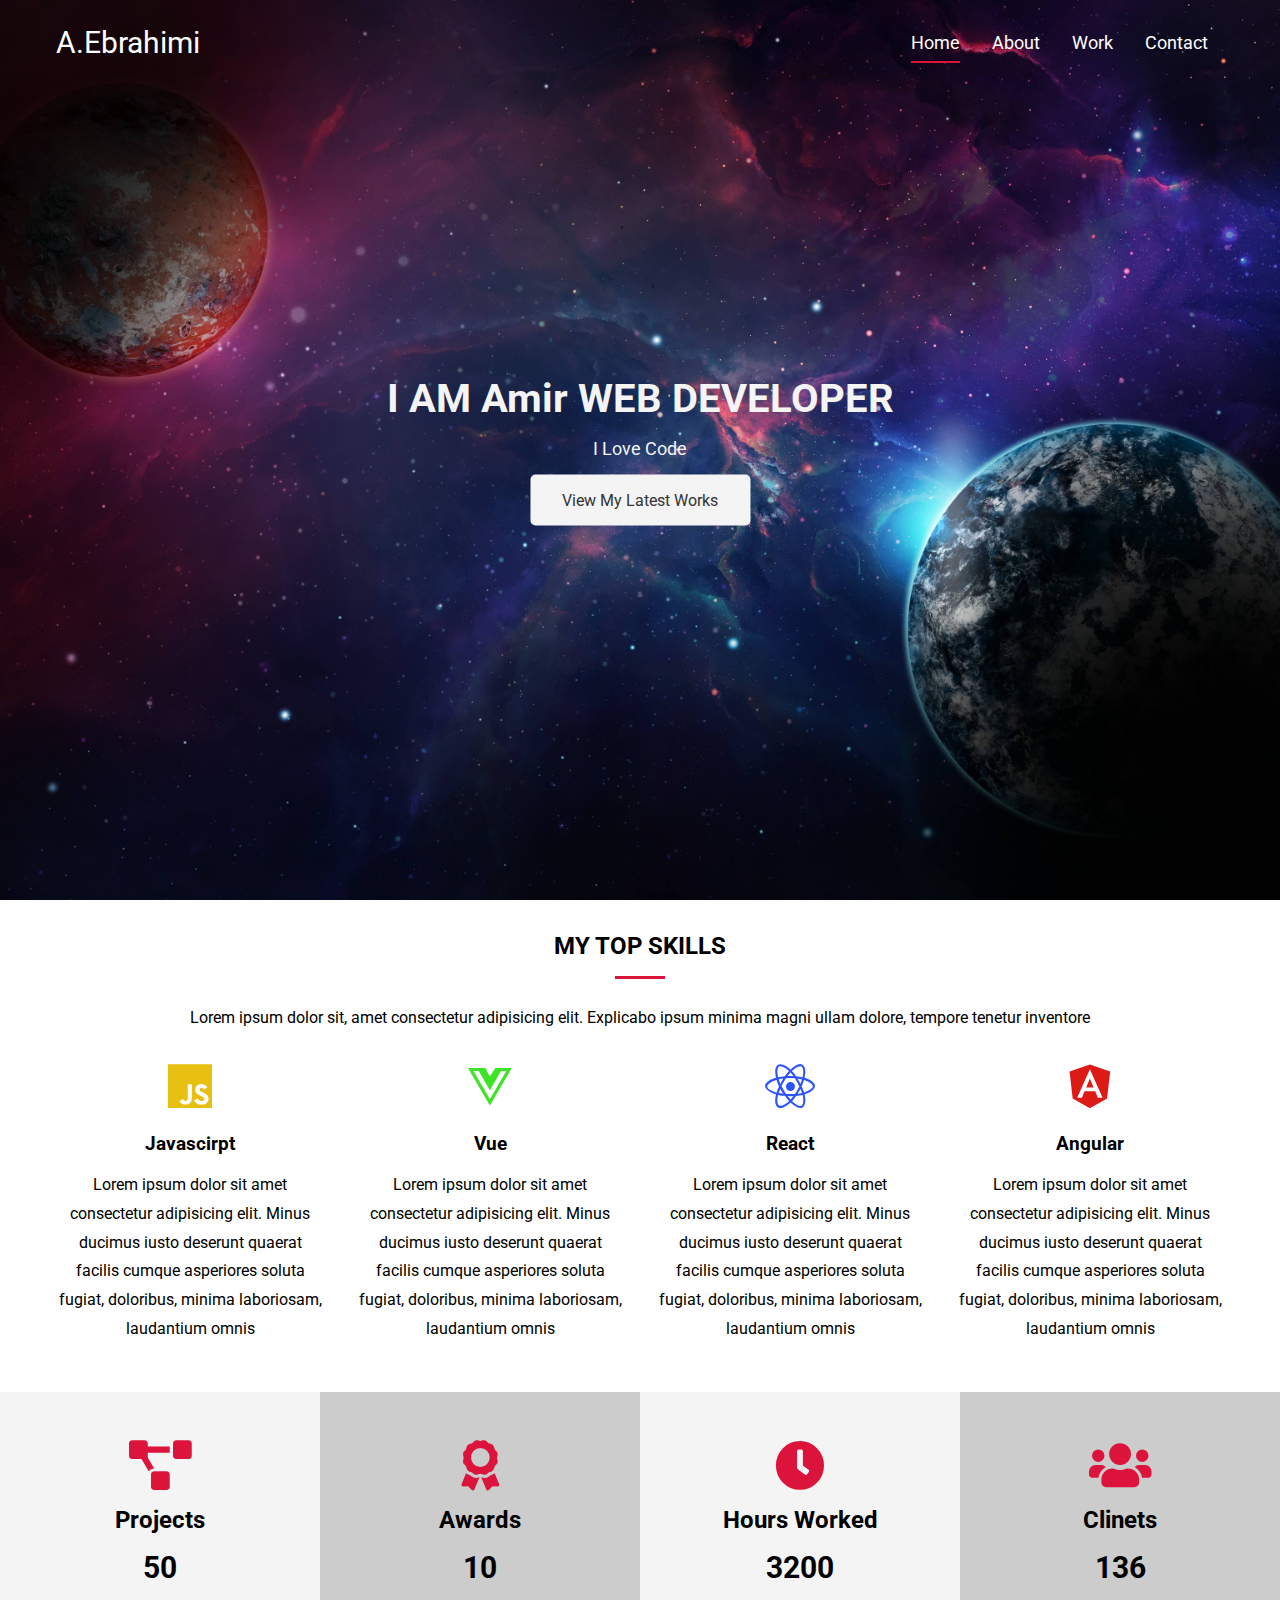
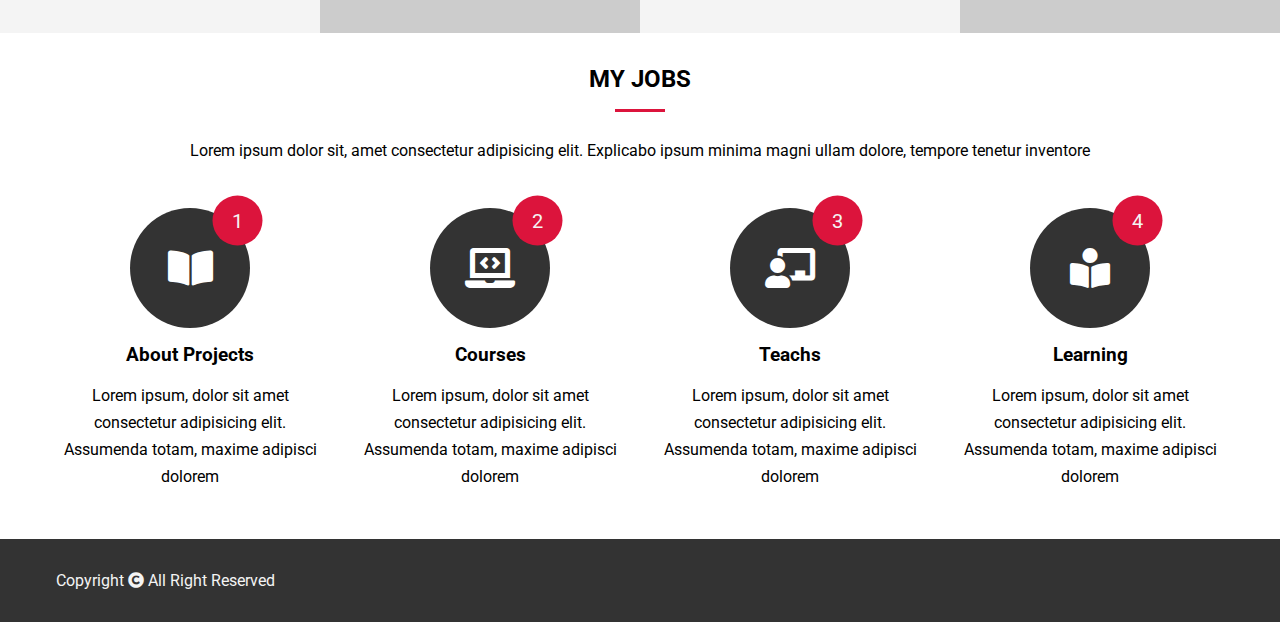
<file: index.html>
<!DOCTYPE html>
<html lang="en">
  <head>
    <meta charset="UTF-8" />
    <meta http-equiv="X-UA-Compatible" content="IE=edge" />
    <meta name="viewport" content="width=device-width, initial-scale=1.0" />
    <title>Amir Ebrahimi | Web Developer</title>
    <link rel="icon" href="sass.png">
    <link
      rel="stylesheet"
      href="https://cdnjs.cloudflare.com/ajax/libs/font-awesome/5.15.2/css/all.min.css"
    />
    <link rel="preconnect" href="https://fonts.gstatic.com" />
    <link
      href="https://fonts.googleapis.com/css2?family=Roboto&display=swap"
      rel="stylesheet"
    />
    <link rel="stylesheet" href="css/main.css" />
  </head>
  <body>
    <!-- Header -->
    <header class="header">
      <!-- nav -->
      <nav class="nav">
        <div class="container">
          <!-- Website Logo -->
          <a class="logo" href="index.html">A.Ebrahimi</a>
          <!-- Website Menu -->
          <ul>
            <li>
              <a href="index.html" class="current">Home</a>
            </li>
            <li>
              <a href="about.html">About</a>
            </li>
            <li>
              <a href="work.html">Work</a>
            </li>
            <li>
              <a href="contact.html">Contact</a>
            </li>
          </ul>
        </div>
      </nav>
      <section class="header-content text-center">
        <h1>I AM Amir WEB DEVELOPER</h1>
        <p>I Love Code</p>
        <a class="btn-light" href="work.html">View My Latest Works</a>
      </section>
    </header>
    <!-- main -->
    <main class="main">
      <!-- my skils -->
      <section class="my-skills text-center">
        <!-- my skills -->
        <div class="container">
          <h2 class="section-title">MY TOP SKILLS</h2>
          <p>
            Lorem ipsum dolor sit, amet consectetur adipisicing elit. Explicabo
            ipsum minima magni ullam dolore, tempore tenetur inventore
          </p>
          <!-- skills col -->
          <div class="skill-cols">
            <!-- skill single -->
            <div class="skill-single">
              <div class="skill-icon skill-icon-js">
                <i class="fab fa-js"></i>
              </div>
              <h3 class="skill-title">Javascirpt</h3>
              <p class="skill-description">
                Lorem ipsum dolor sit amet consectetur adipisicing elit. Minus
                ducimus iusto deserunt quaerat facilis cumque asperiores soluta
                fugiat, doloribus, minima laboriosam, laudantium omnis
              </p>
            </div>
                        <!-- skill single -->
                        <div class="skill-single">
                          <div class="skill-icon skill-icon-vue">
                            <i class="fab fa-vuejs"></i>
                          </div>
                          <h3 class="skill-title">Vue</h3>
                          <p class="skill-description">
                            Lorem ipsum dolor sit amet consectetur adipisicing elit. Minus
                            ducimus iusto deserunt quaerat facilis cumque asperiores soluta
                            fugiat, doloribus, minima laboriosam, laudantium omnis 
                          </p>
                        </div>
                                    <!-- skill single -->
            <div class="skill-single">
              <div class="skill-icon skill-icon-react">
                <i class="fab fa-react"></i>
              </div>
              <h3 class="skill-title">React</h3>
              <p class="skill-description">
                Lorem ipsum dolor sit amet consectetur adipisicing elit. Minus
                ducimus iusto deserunt quaerat facilis cumque asperiores soluta
                fugiat, doloribus, minima laboriosam, laudantium omnis 
              </p>
            </div>
                        <!-- skill single -->
                        <div class="skill-single">
                          <div class="skill-icon skill-icon-angular">
                            <i class="fab fa-angular"></i>
                          </div>
                          <h3 class="skill-title">Angular</h3>
                          <p class="skill-description">
                            Lorem ipsum dolor sit amet consectetur adipisicing elit. Minus
                            ducimus iusto deserunt quaerat facilis cumque asperiores soluta
                            fugiat, doloribus, minima laboriosam, laudantium omnis 
                          </p>
                        </div>
          </div>
          
          </div>
          <!-- what did i -->
          <div class="what-did">
            <div>
              <i class="fa fa-project-diagram"></i>
              <p>Projects</p>
              <span>50</span>
            </div>
            <div>
              <i class="fa fa-award"></i>
              <p>Awards</p>
              <span>10</span>
            </div>
            <div>
              <i class="fa fa-clock"></i>
              <p>Hours Worked</p>
              <span>3200</span>
            </div>
            <div>
              <i class="fa fa-users"></i>
              <p>Clinets</p>
              <span>136</span>
            </div>
          </div>
        </div>
      </section>
      <!-- My JOBS -->
      <section class="my-jobs text-center">
        <div class="container">
          <h2 class="section-title">MY JOBS</h2>
          <p>
            Lorem ipsum dolor sit, amet consectetur adipisicing elit. Explicabo
            ipsum minima magni ullam dolore, tempore tenetur inventore
          </p>
          <!-- jobs wrapper -->
          <div class="jobs-wrapper py-3">
            <!-- single job -->
            <div class="single-job">
              <div class="single-job-icon">
                <i class="fas fa-book-open	"></i>
                <span>1</span>
              </div>
              <h3 class="single-job-title">
                About Projects
              </h3>
              <p class="single-job-description">
                Lorem ipsum, dolor sit amet consectetur adipisicing elit. Assumenda totam, maxime adipisci dolorem 
              </p>
            </div>
            <!-- single job -->
            <div class="single-job">
              <div class="single-job-icon">
                <i class="fas fa-laptop-code	"></i>
                <span>2</span>
              </div>
              <h3 class="single-job-title">
                Courses
              </h3>
              <p class="single-job-description">
                Lorem ipsum, dolor sit amet consectetur adipisicing elit. Assumenda totam, maxime adipisci dolorem 
              </p>
            </div>
            <!-- single job -->
            <div class="single-job">
              <div class="single-job-icon">
                <i class="fas fa-chalkboard-teacher	"></i>
                <span>3</span>
              </div>
              <h3 class="single-job-title">
                Teachs
              </h3>
              <p class="single-job-description">
                Lorem ipsum, dolor sit amet consectetur adipisicing elit. Assumenda totam, maxime adipisci dolorem 
              </p>
            </div>
            <!-- single job -->
            <div class="single-job">
              <div class="single-job-icon">
                <i class="fas fa-book-reader	"></i>
                <span>4</span>
              </div>
              <h3 class="single-job-title">
                Learning
              </h3>
              <p class="single-job-description">
                Lorem ipsum, dolor sit amet consectetur adipisicing elit. Assumenda totam, maxime adipisci dolorem 
              </p>
            </div>
          </div>
        </div>
      </section>
    </main>
    <footer class="footer">
      <div class="container">
        Copyright <i class="fa fa-copyright"></i> All Right Reserved 
      </div>
    </footer>
  </body>
</html>
</file>
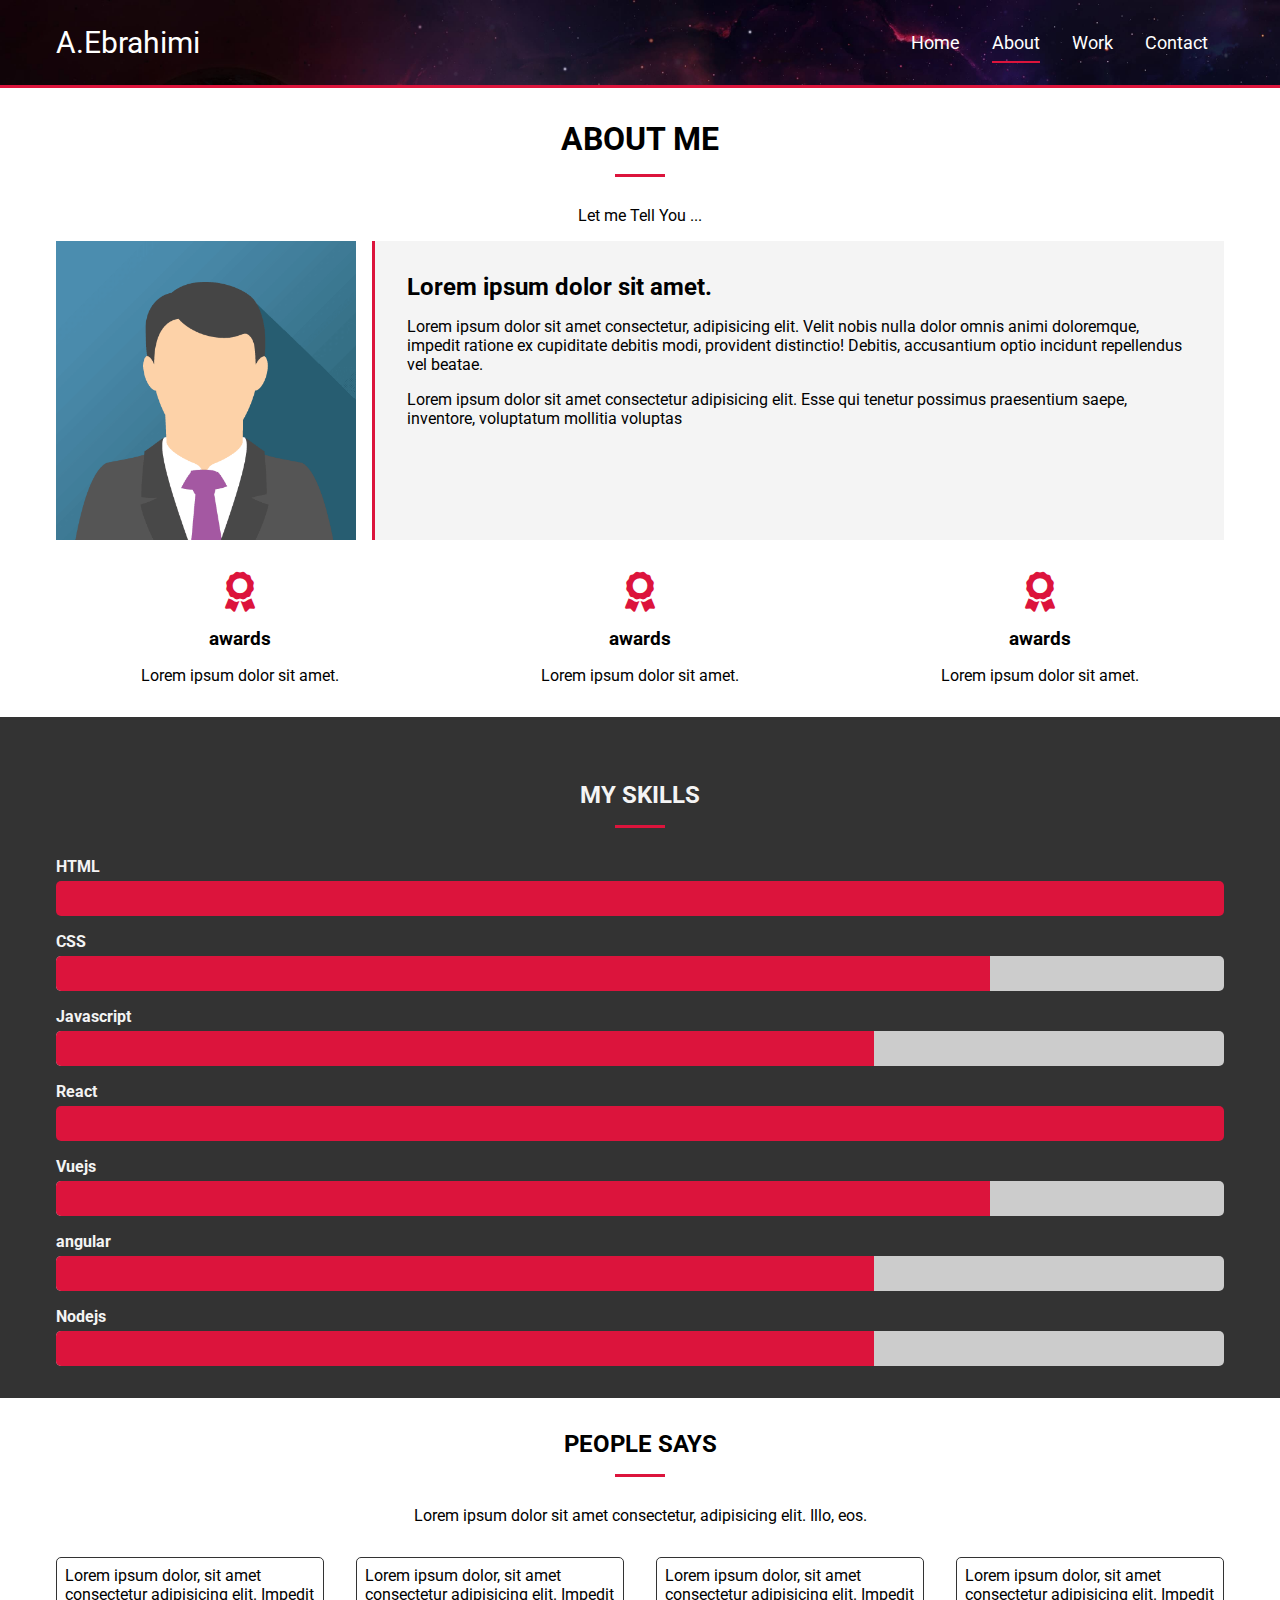
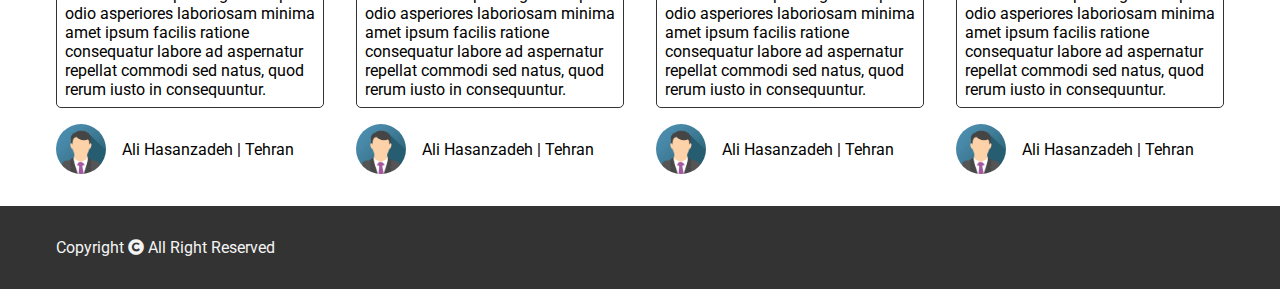
<file: about.html>
<!DOCTYPE html>
<html lang="en">
  <head>
    <meta charset="UTF-8" />
    <meta http-equiv="X-UA-Compatible" content="IE=edge" />
    <meta name="viewport" content="width=device-width, initial-scale=1.0" />
    <title>About Me | Amir Ebrahimi</title>
    <link rel="icon" href="sass.png" />

    <link
      rel="stylesheet"
      href="https://cdnjs.cloudflare.com/ajax/libs/font-awesome/5.15.2/css/all.min.css"
    />
    <link rel="preconnect" href="https://fonts.gstatic.com" />
    <link
      href="https://fonts.googleapis.com/css2?family=Roboto&display=swap"
      rel="stylesheet"
    />
    <link rel="stylesheet" href="css/main.css" />
  </head>
  <body>
    <!-- Header -->
    <header class="header-pages header">
      <!-- nav -->
      <nav class="nav">
        <div class="container">
          <!-- Website Logo -->
          <a class="logo" href="index.html">A.Ebrahimi</a>
          <!-- Website Menu -->
          <ul>
            <li>
              <a href="index.html">Home</a>
            </li>
            <li>
              <a href="about.html" class="current">About</a>
            </li>
            <li>
              <a href="work.html">Work</a>
            </li>
            <li>
              <a href="contact.html">Contact</a>
            </li>
          </ul>
        </div>
      </nav>
    </header>
    <!-- main -->
    <main class="main">
      <div class="about-me-wrapper text-center">
        <div class="container">
          <!-- about me -->
          <h1 class="section-title">About Me</h1>
          <p>Let me Tell You ...</p>
          <div class="about-me">
            <img
              class="about-me-img"
              src="images/about.jpg"
              alt="about me picture"
            />
            <section class="about-me-content">
              <h2>Lorem ipsum dolor sit amet.</h2>
              <p>
                Lorem ipsum dolor sit amet consectetur, adipisicing elit. Velit
                nobis nulla dolor omnis animi doloremque, impedit ratione ex
                cupiditate debitis modi, provident distinctio! Debitis,
                accusantium optio incidunt repellendus vel beatae.
              </p>
              <p>
                Lorem ipsum dolor sit amet consectetur adipisicing elit. Esse
                qui tenetur possimus praesentium saepe, inventore, voluptatum
                mollitia voluptas
              </p>
            </section>
          </div>
          <!-- my awards -->
          <div class="my-awards my-2">
            <div>
              <i class="fa fa-award"></i>
              <h3>awards</h3>
              <p>Lorem ipsum dolor sit amet.</p>
            </div>
            <div>
              <i class="fa fa-award"></i>
              <h3>awards</h3>
              <p>Lorem ipsum dolor sit amet.</p>
            </div>
            <div>
              <i class="fa fa-award"></i>
              <h3>awards</h3>
              <p>Lorem ipsum dolor sit amet.</p>
            </div>
          </div>
        </div>
      </div>
      <!-- skills -->
      <div class="my-skills-about text-center">
        <div class="container">
          <h2 class="section-title">My SKills</h2>
          <!-- progress -->
          <div class="progress">
            <h3>HTML</h3>
            <div class="progress-line">
              <div class="progress-inner progress-inner-100"></div>
            </div>
          </div>
          <!-- progress -->
          <div class="progress">
            <h3>CSS</h3>
            <div class="progress-line">
              <div class="progress-inner progress-inner-80"></div>
            </div>
          </div>
          <!-- progress -->
          <div class="progress">
            <h3>Javascript</h3>
            <div class="progress-line">
              <div class="progress-inner progress-inner-70"></div>
            </div>
          </div>
          <!-- progress -->
          <div class="progress">
            <h3>React</h3>
            <div class="progress-line">
              <div class="progress-inner progress-inner-100"></div>
            </div>
          </div>
          <!-- progress -->
          <div class="progress">
            <h3>Vuejs</h3>
            <div class="progress-line">
              <div class="progress-inner progress-inner-80"></div>
            </div>
          </div>
          <!-- progress -->
          <div class="progress">
            <h3>angular</h3>
            <div class="progress-line">
              <div class="progress-inner progress-inner-70"></div>
            </div>
          </div>
          <!-- progress -->
          <div class="progress">
            <h3>Nodejs</h3>
            <div class="progress-line">
              <div class="progress-inner progress-inner-70"></div>
            </div>
          </div>
        </div>
      </div>
      <!-- poeplse says -->
      <div class="pepole-says text-center">
        <div class="container">
          <h2 class="section-title">People Says</h2>
          <p>
            Lorem ipsum dolor sit amet consectetur, adipisicing elit. Illo, eos.
          </p>
          <div class="people-says-cols">
            <div class="people-says-single">
              <p>
                Lorem ipsum dolor, sit amet consectetur adipisicing elit.
                Impedit odio asperiores laboriosam minima amet ipsum facilis
                ratione consequatur labore ad aspernatur repellat commodi sed
                natus, quod rerum iusto in consequuntur.
              </p>
              <div>
                <img src="images/about.jpg" alt="" />
                <span>Ali Hasanzadeh | Tehran</span>
              </div>
            </div>
            <div class="people-says-single">
              <p>
                Lorem ipsum dolor, sit amet consectetur adipisicing elit.
                Impedit odio asperiores laboriosam minima amet ipsum facilis
                ratione consequatur labore ad aspernatur repellat commodi sed
                natus, quod rerum iusto in consequuntur.
              </p>
              <div>
                <img src="images/about.jpg" alt="" />
                <span>Ali Hasanzadeh | Tehran</span>
              </div>
            </div>
            <div class="people-says-single">
              <p>
                Lorem ipsum dolor, sit amet consectetur adipisicing elit.
                Impedit odio asperiores laboriosam minima amet ipsum facilis
                ratione consequatur labore ad aspernatur repellat commodi sed
                natus, quod rerum iusto in consequuntur.
              </p>
              <div>
                <img src="images/about.jpg" alt="" />
                <span>Ali Hasanzadeh | Tehran</span>
              </div>
            </div>
            <div class="people-says-single">
              <p>
                Lorem ipsum dolor, sit amet consectetur adipisicing elit.
                Impedit odio asperiores laboriosam minima amet ipsum facilis
                ratione consequatur labore ad aspernatur repellat commodi sed
                natus, quod rerum iusto in consequuntur.
              </p>
              <div>
                <img src="images/about.jpg" alt="" />
                <span>Ali Hasanzadeh | Tehran</span>
              </div>
            </div>
          </div>
        </div>
      </div>
    </main>
    <footer class="footer">
      <div class="container">
        Copyright <i class="fa fa-copyright"></i> All Right Reserved
      </div>
    </footer>
  </body>
</html>
</file>
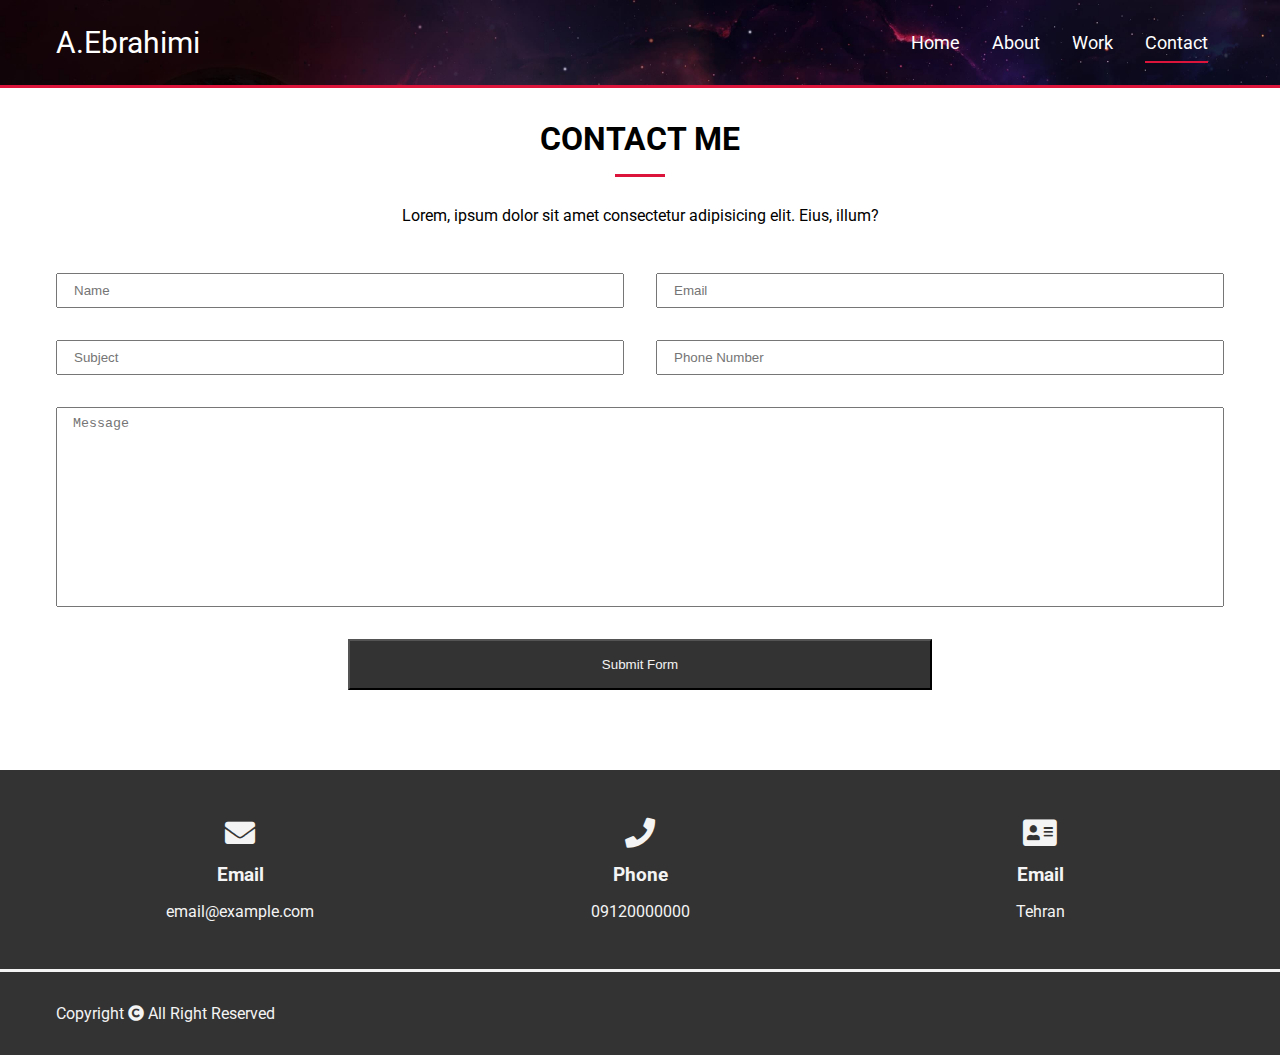
<file: contact.html>
<!DOCTYPE html>
<html lang="en">
  <head>
    <meta charset="UTF-8" />
    <meta http-equiv="X-UA-Compatible" content="IE=edge" />
    <meta name="viewport" content="width=device-width, initial-scale=1.0" />
    <title>Contact Me | Amir Ebrahimi</title>
    <link rel="icon" href="sass.png" />
    <link
      rel="stylesheet"
      href="https://cdnjs.cloudflare.com/ajax/libs/font-awesome/5.15.2/css/all.min.css"
    />
    <link rel="preconnect" href="https://fonts.gstatic.com" />
    <link
      href="https://fonts.googleapis.com/css2?family=Roboto&display=swap"
      rel="stylesheet"
    />
    <link rel="stylesheet" href="css/main.css" />
  </head>
  <body>
    <!-- Header -->
    <header class="header-pages header">
      <!-- nav -->
      <nav class="nav">
        <div class="container">
          <!-- Website Logo -->
          <a class="logo" href="index.html">A.Ebrahimi</a>
          <!-- Website Menu -->
          <ul>
            <li>
              <a href="index.html">Home</a>
            </li>
            <li>
              <a href="about.html">About</a>
            </li>
            <li>
              <a href="work.html">Work</a>
            </li>
            <li>
              <a href="contact.html" class="current">Contact</a>
            </li>
          </ul>
        </div>
      </nav>
    </header>
    <!-- main -->
    <main class="main">
      <!-- contact me -->
      <div class="container text-center">
        <h1 class="section-title">Contact Me</h1>
        <p>
          Lorem, ipsum dolor sit amet consectetur adipisicing elit. Eius, illum?
        </p>
        <!-- contact me form -->
        <form class="contact-form py-3">
          <div class="inputs-area">
            <input
              type="text"
              placeholder="Name"
              class="input-name input-filed"
            />
            <input
              type="text"
              placeholder="Email"
              class="input-email input-filed"
            />
            <input
              type="text"
              placeholder="Subject"
              class="input-subject input-filed"
            />
            <input
              type="text"
              placeholder="Phone Number"
              class="input-phone input-filed"
            />
            <textarea
              placeholder="Message"
              class="message input-message"
            ></textarea>
          </div>
          <button type="submit" class="btn-dark my-2">Submit Form</button>
        </form>
      </div>
      <!-- contact info -->
      <div class="contact-info py-3 text-center">
        <div class="container">
          <div>
            <i class="fa fa-envelope"></i>
            <h3>Email</h3>
            <p>email@example.com</p>
          </div>
          <div>
            <i class="fa fa-phone"></i>
            <h3>Phone</h3>
            <p>09120000000</p>
          </div>
          <div>
            <i class="fa fa-address-card"></i>
            <h3>Email</h3>
            <p>Tehran</p>
          </div>
        </div>
      </div>
    </main>
    <footer class="footer">
      <div class="container">
        Copyright <i class="fa fa-copyright"></i> All Right Reserved
      </div>
    </footer>
  </body>
</html>
</file>
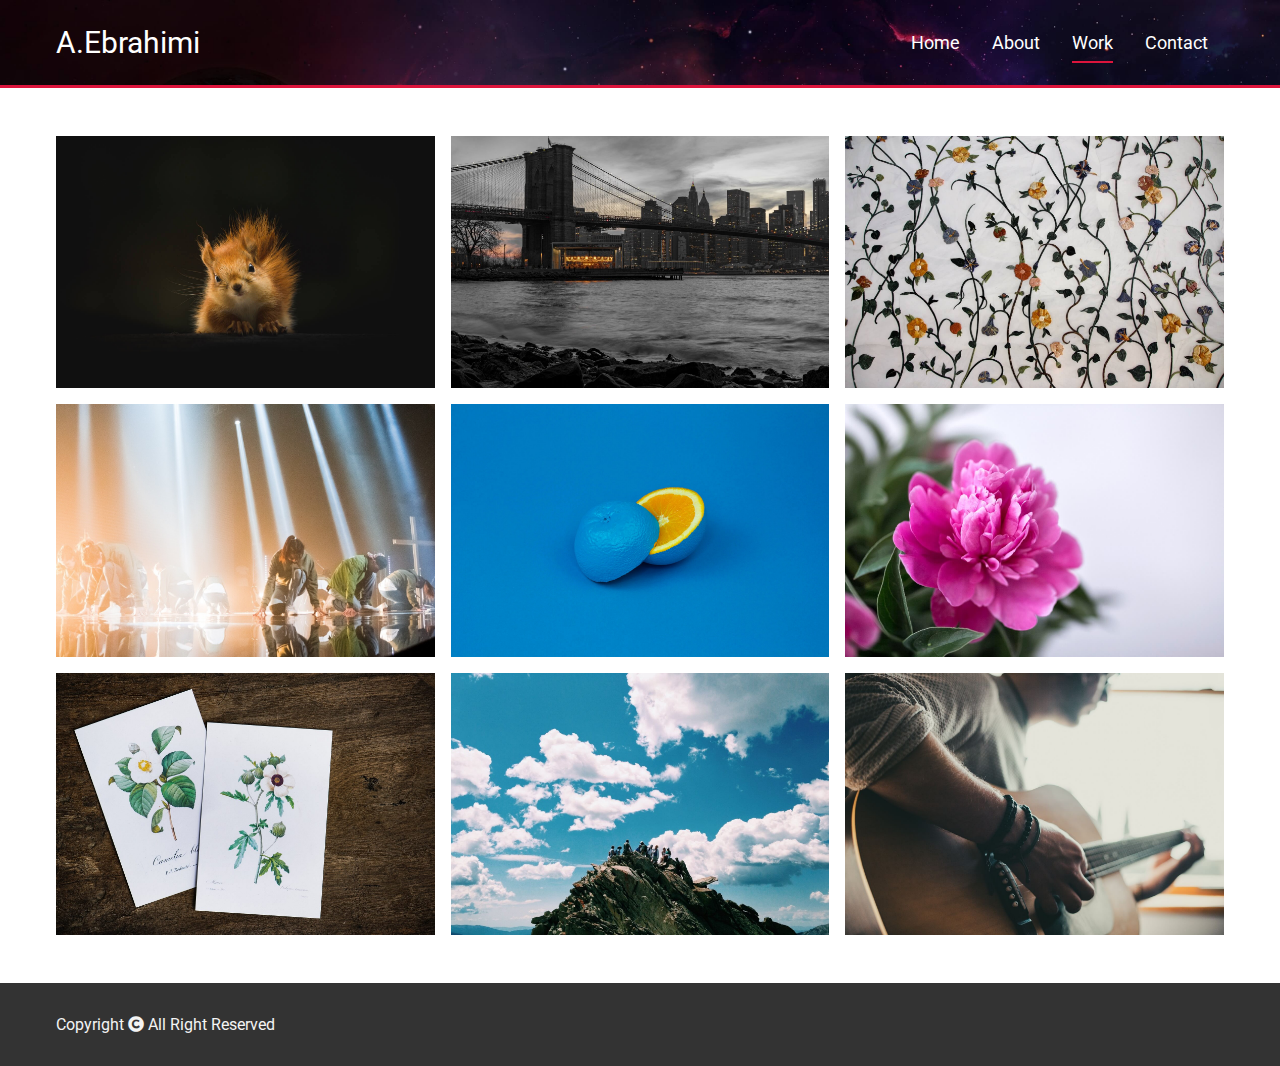
<file: work.html>
<!DOCTYPE html>
<html lang="en">
  <head>
    <meta charset="UTF-8" />
    <meta http-equiv="X-UA-Compatible" content="IE=edge" />
    <meta name="viewport" content="width=device-width, initial-scale=1.0" />
    <title>My Works | Amir Ebrahimi</title>
    <link rel="icon" href="sass.png" />

    <link
      rel="stylesheet"
      href="https://cdnjs.cloudflare.com/ajax/libs/font-awesome/5.15.2/css/all.min.css"
    />
    <link rel="preconnect" href="https://fonts.gstatic.com" />
    <link
      href="https://fonts.googleapis.com/css2?family=Roboto&display=swap"
      rel="stylesheet"
    />
    <link rel="stylesheet" href="css/main.css" />
  </head>
  <body>
    <!-- Header -->
    <header class="header-pages header">
      <!-- nav -->
      <nav class="nav">
        <div class="container">
          <!-- Website Logo -->
          <a class="logo" href="index.html">A.Ebrahimi</a>
          <!-- Website Menu -->
          <ul>
            <li>
              <a href="index.html">Home</a>
            </li>
            <li>
              <a href="about.html">About</a>
            </li>
            <li>
              <a href="work.html" class="current">Work</a>
            </li>
            <li>
              <a href="contact.html">Contact</a>
            </li>
          </ul>
        </div>
      </nav>
    </header>
    <!-- main -->
    <main class="main">
      <div class="container">
        <div class="works-wrapper py-3">
          <div class="any-work">
            <img src="images/item1.jpg" alt="work images" />
          </div>
          <div class="any-work">
            <img src="images/item2.jpg" alt="work images" />
          </div>
          <div class="any-work">
            <img src="images/item3.jpg" alt="work images" />
          </div>
          <div class="any-work">
            <img src="images/item4.jpg" alt="work images" />
          </div>
          <div class="any-work">
            <img src="images/item5.jpg" alt="work images" />
          </div>
          <div class="any-work">
            <img src="images/item6.jpg" alt="work images" />
          </div>
          <div class="any-work">
            <img src="images/item7.jpg" alt="work images" />
          </div>
          <div class="any-work">
            <img src="images/item8.jpg" alt="work images" />
          </div>
          <div class="any-work">
            <img src="images/item9.jpg" alt="work images" />
          </div>
        </div>
      </div>
    </main>
    <footer class="footer">
      <div class="container">
        Copyright <i class="fa fa-copyright"></i> All Right Reserved
      </div>
    </footer>
  </body>
</html>
</file>
<file: css/main.css>
*,
*::after,
*::before {
  margin: 0;
  padding: 0;
  box-sizing: border-box; }

body {
  font-family: "Roboto", sans-serif; }

a {
  text-decoration: none;
  color: #333; }

ul,
li {
  list-style: none; }

img {
  width: 100%;
  display: block; }

.container {
  max-width: 1200px;
  margin: auto;
  padding: 0 1rem; }

.py-1 {
  padding: 1rem 0; }

.py-2 {
  padding: 2rem 0; }

.py-3 {
  padding: 3rem 0; }

.py-4 {
  padding: 4rem 0; }

.my-1 {
  margin: 1rem 0; }

.my-2 {
  margin: 2rem 0; }

.my-3 {
  margin: 3rem 0; }

.my-4 {
  margin: 4rem 0; }

.text-center {
  text-align: center; }

.btn-main, .btn-light, .btn-dark {
  border-radius: 5px;
  display: inline-flex;
  justify-content: center;
  align-items: center;
  cursor: pointer;
  padding: 1rem 2rem;
  transition: all 0.3s; }

.btn-main {
  background-color: crimson;
  color: #333; }

.btn-light {
  background-color: #f4f4f4;
  color: #333; }

.btn-dark {
  background-color: #333;
  color: #f4f4f4; }

*[class^="btn-"]:hover {
  background-color: crimson;
  color: #f4f4f4; }

.section-title {
  text-transform: uppercase;
  position: relative;
  margin-bottom: 2rem;
  padding-bottom: 1rem;
  padding-top: 2rem; }
  .section-title::after {
    content: "";
    position: absolute;
    top: 100%;
    left: 50%;
    width: 50px;
    height: 3px;
    background-color: crimson;
    -webkit-transform: translate(-50%, 0%);
    -moz-transform: translate(-50%, 0%);
    -ms-transform: translate(-50%, 0%);
    -o-transform: translate(-50%, 0%);
    transform: translate(-50%, 0%); }

.header {
  width: 100%;
  height: 100vh;
  background: url("../images/hero.jpg") no-repeat center top;
  background-size: cover;
  position: relative; }
  .header-pages {
    height: auto;
    border-bottom: 3px solid crimson; }
  .header-content {
    position: absolute;
    top: 50%;
    left: 50%;
    color: #f4f4f4;
    -webkit-transform: translate(-50%, -50%);
    -moz-transform: translate(-50%, -50%);
    -ms-transform: translate(-50%, -50%);
    -o-transform: translate(-50%, -50%);
    transform: translate(-50%, -50%); }
    .header-content h1 {
      font-size: 40px; }
    .header-content p {
      margin: 1rem 0;
      font-size: 18px; }

.nav {
  width: 100%;
  padding: 1rem 0; }
  .nav .container {
    display: flex;
    justify-content: space-between;
    align-items: center; }
  .nav .logo {
    font-size: 30px;
    color: #fff; }
  .nav ul {
    display: flex; }
    .nav ul > li {
      padding: 1rem; }
      .nav ul > li > a {
        color: white;
        font-size: 18px;
        padding: 0.5rem 0;
        transition: all 0.5s;
        border-bottom: 2px solid transparent; }
        .nav ul > li > a:hover {
          border-bottom: 2px solid #f4f4f4; }
        .nav ul > li > a.current {
          border-bottom: 2px solid crimson; }

.footer {
  background-color: #333;
  color: #f4f4f4;
  padding: 2rem 0; }

.my-skills .skill-cols {
  display: grid;
  margin-top: 2rem;
  grid-template-columns: repeat(4, 1fr);
  grid-gap: 2rem; }

.my-skills .skill-icon {
  font-size: 50px; }
  .my-skills .skill-icon-js {
    color: #e8c012; }
  .my-skills .skill-icon-angular {
    color: #dd1b16; }
  .my-skills .skill-icon-react {
    color: #2c54fc; }
  .my-skills .skill-icon-vue {
    color: #3ee426; }

.my-skills .skill-title {
  margin: 1rem 0; }

.my-skills .skill-description {
  line-height: 1.8rem; }

.what-did {
  display: grid;
  grid-template-columns: repeat(4, 1fr);
  margin-top: 3rem; }
  .what-did > div {
    display: flex;
    justify-content: center;
    align-self: center;
    padding: 3rem 0;
    flex-direction: column;
    background-color: #f4f4f4; }
    .what-did > div:nth-child(even) {
      background-color: #ccc; }
    .what-did > div i {
      font-size: 50px;
      color: crimson; }
    .what-did > div p {
      margin: 1rem;
      font-weight: bold;
      font-size: 1.5rem; }
    .what-did > div span {
      font-size: 30px;
      font-weight: bold; }

.jobs-wrapper {
  display: grid;
  grid-gap: 2rem;
  grid-template-columns: repeat(4, 1fr); }
  .jobs-wrapper .single-job {
    display: flex;
    flex-direction: column; }
    .jobs-wrapper .single-job-icon {
      width: 120px;
      height: 120px;
      border-radius: 50%;
      background-color: #333;
      display: flex;
      justify-content: center;
      align-items: center;
      margin: 0 auto;
      position: relative; }
      .jobs-wrapper .single-job-icon i {
        font-size: 40px;
        color: white; }
      .jobs-wrapper .single-job-icon span {
        position: absolute;
        top: 0;
        left: 100%;
        width: 50px;
        height: 50px;
        display: flex;
        justify-content: center;
        align-items: center;
        background-color: crimson;
        font-size: 20px;
        color: #f4f4f4;
        border-radius: 50%;
        -webkit-transform: translate(-75%, -25%);
        -moz-transform: translate(-75%, -25%);
        -ms-transform: translate(-75%, -25%);
        -o-transform: translate(-75%, -25%);
        transform: translate(-75%, -25%); }
    .jobs-wrapper .single-job-title {
      margin: 1rem; }
    .jobs-wrapper .single-job-description {
      line-height: 1.7rem; }

.about-me {
  margin-top: 1rem;
  display: flex; }
  .about-me-img {
    width: 300px;
    margin-right: 1rem; }
  .about-me-content {
    background-color: #f4f4f4;
    padding: 2rem;
    border-left: 3px solid crimson; }
    .about-me-content h2 {
      text-align: left; }
    .about-me-content p {
      margin-top: 1rem;
      text-align: left; }

.my-awards {
  display: grid;
  grid-gap: 2rem;
  grid-template-columns: repeat(3, 1fr); }
  .my-awards i {
    font-size: 40px;
    color: crimson; }
  .my-awards h3 {
    margin: 1rem; }

.my-skills-about {
  background-color: #333;
  color: #f4f4f4;
  padding: 2rem; }
  .my-skills-about .progress {
    margin-top: 1rem; }
    .my-skills-about .progress h3 {
      text-align: left;
      font-size: 16px; }
    .my-skills-about .progress-line {
      background-color: #ccc;
      height: 35px;
      border-radius: 5px;
      margin-top: 5px;
      overflow: hidden; }
    .my-skills-about .progress-inner {
      background-color: crimson;
      height: inherit; }
      .my-skills-about .progress-inner-100 {
        width: 100%; }
      .my-skills-about .progress-inner-80 {
        width: 80%; }
      .my-skills-about .progress-inner-70 {
        width: 70%; }

.people-says-cols {
  display: grid;
  grid-gap: 2rem;
  grid-template-columns: repeat(4, 1fr);
  margin-top: 2rem;
  margin-bottom: 2rem; }
  .people-says-cols .people-says-single p {
    border: 1px solid #333;
    border-radius: 5px;
    padding: 0.5rem;
    text-align: left;
    margin-bottom: 1rem; }
  .people-says-cols .people-says-single div {
    display: flex;
    align-items: center; }
    .people-says-cols .people-says-single div img {
      width: 50px;
      height: 50px;
      border-radius: 50%;
      margin-right: 1rem; }

.works-wrapper {
  width: 100%;
  display: grid;
  grid-template-columns: repeat(3, 1fr);
  grid-gap: 1rem; }
  .works-wrapper .any-work {
    position: relative;
    overflow: hidden; }
    .works-wrapper .any-work img {
      width: 100%;
      height: 100%;
      object-fit: cover;
      transition: all 0.3s; }
    .works-wrapper .any-work:hover img {
      -webkit-transform: scale(1.1);
      -moz-transform: scale(1.1);
      -ms-transform: scale(1.1);
      -o-transform: scale(1.1);
      transform: scale(1.1); }

.contact-form {
  width: 100%; }
  .contact-form .inputs-area {
    display: grid;
    grid-gap: 2rem;
    grid-template-areas: "name email" "subject phone" "message message"; }
    .contact-form .inputs-area .input-filed {
      padding: 0.5rem 1rem; }
    .contact-form .inputs-area .message {
      height: 200px;
      resize: none;
      padding: 0.5rem 1rem; }
    .contact-form .inputs-area .input-name {
      grid-area: name; }
    .contact-form .inputs-area .input-email {
      grid-area: email; }
    .contact-form .inputs-area .input-subject {
      grid-area: subject; }
    .contact-form .inputs-area .input-phone {
      grid-area: phone; }
    .contact-form .inputs-area .input-message {
      grid-area: message; }
  .contact-form button[type="submit"] {
    width: 50%;
    border-radius: 0; }

.contact-info {
  background-color: #333;
  color: #f4f4f4;
  border-bottom: 3px solid #f4f4f4; }
  .contact-info .container {
    display: grid;
    grid-template-columns: repeat(3, 1fr);
    grid-gap: 2rem; }
    .contact-info .container div i {
      font-size: 30px; }
    .contact-info .container div h3 {
      margin: 1rem; }

@media (max-width: 800px) {
  .header {
    height: 50vh; }
    .header-pages {
      height: auto; }
  .my-skills .skill-cols,
  .what-did,
  .jobs-wrapper,
  .people-says-cols,
  .works-wrapper {
    grid-template-columns: repeat(2, 1fr); }
  .what-did div {
    border-bottom: 1px solid #333; } }

@media (max-width: 600px) {
  .nav .container {
    flex-direction: column; }
  .header-content h1 {
    font-size: 30px; }
  .my-skills .skill-cols,
  .what-did,
  .jobs-wrapper,
  .people-says-cols,
  .works-wrapper,
  .my-awards,
  .contact-info .container {
    grid-template-columns: repeat(1, 1fr); }
  .about-me {
    flex-direction: column; }
    .about-me img {
      width: 100%;
      margin-right: 0; }
  .contact-form .inputs-area {
    grid-template-areas: "name" "email" "subject" "phone" "message"; } }
</file>
